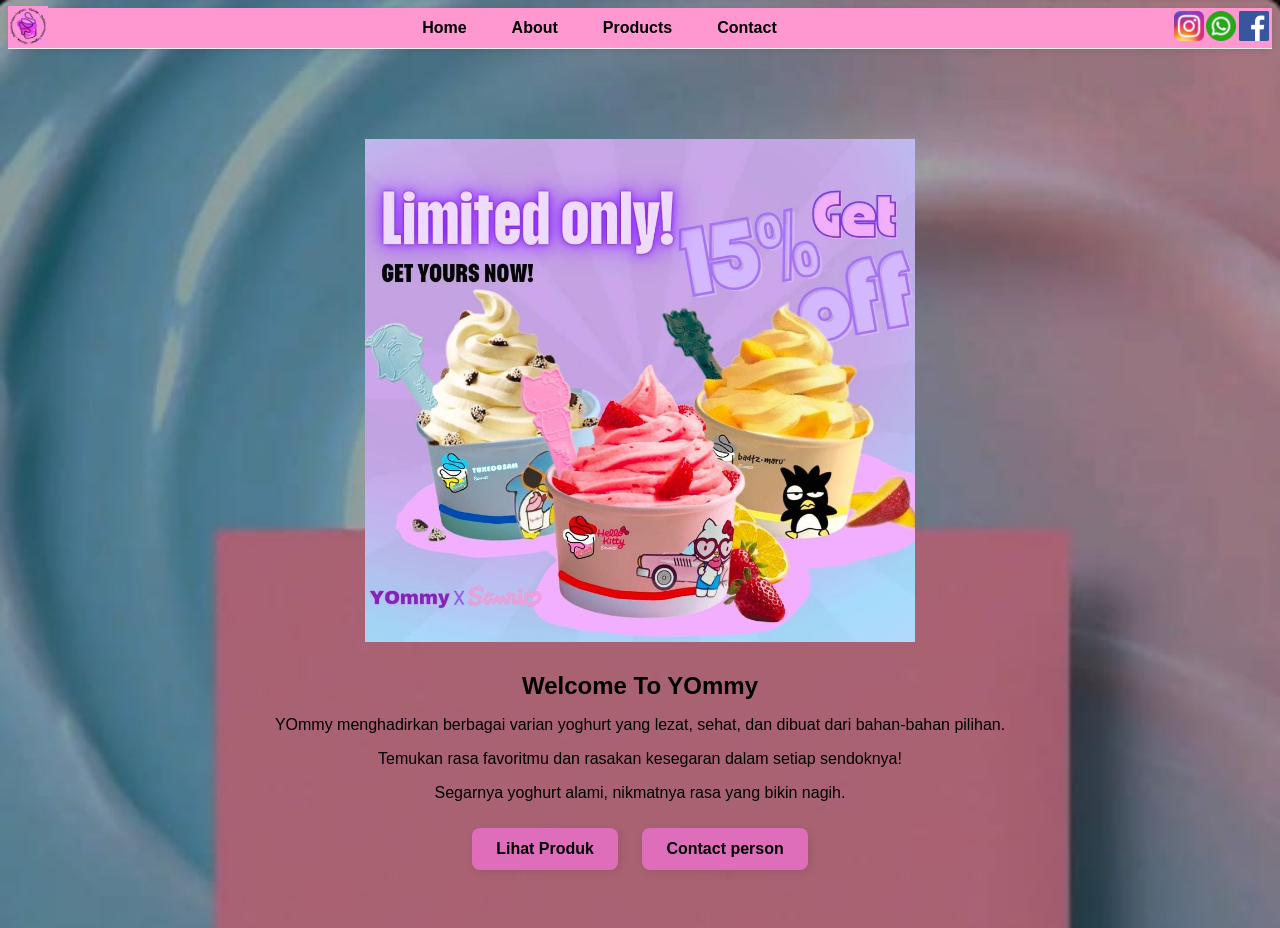
<file: index.html>
<!DOCTYPE html>
<html>
<head>
<title></title>
<link rel="stylesheet" href="home.css">
<link rel="stylesheet" href="https://cdnjs.cloudflare.com/ajax/libs/font-awesome/4.7.0/css/font-awesome.min.css">
</head>
<body>
    <div class="header">
        <div>
            <img src="Assets/logo.jpeg" width="40px">
        </div>
        <div class="navigation">
            <div class="nav"><a href="index.html">
                <p>Home</p>
            </a></div>
            <div class="nav"><a href="about.html">
                <p>About</p>
            </a></div>
            <div class="nav"><a href="products.html">
                <p>Products</p>
            </a></div>
            <div class="nav"><a href="contact.html">
                <p>Contact</p>
            </a></div>
        </div>
        <div class="logoHeader">
            <div class="logo">
                <a href="https://www.instagram.com"><img src="Assets/instagram.png" alt=""></a>
            </div>
            <div class="logo">
                <a href="https://www.whatsapp.com"><img src="Assets/whatsapp.png" alt=""></a>
            </div>
            <div class="logo">
                <a href="https://www.facebook.com"><img src="Assets/facebook.png" alt=""></a>
            </div>
        </div>
    </div>
    <div class="content">
        <img src="Assets/Yosan.jpeg" style="width: 45%; display: block; margin: 50px auto 0;" />
    
        <div class="opening" style="margin-top: 30px; font-size: 150%;"><b>Welcome To YOmmy</b></div>
    
        <div style="text-align: center;">
            <p>YOmmy menghadirkan berbagai varian yoghurt yang lezat, sehat, dan dibuat dari bahan-bahan pilihan.</p>
            <p>Temukan rasa favoritmu dan rasakan kesegaran dalam setiap sendoknya!</p>
            <p>Segarnya yoghurt alami, nikmatnya rasa yang bikin nagih.</p>
        </div>
        <div>
            <a href="products.html" class="scroll-button">Lihat Produk</a>
            <a href="contact.html" class="scroll-button">Contact person</a>
        </div>
    </div>
</body>
</file>
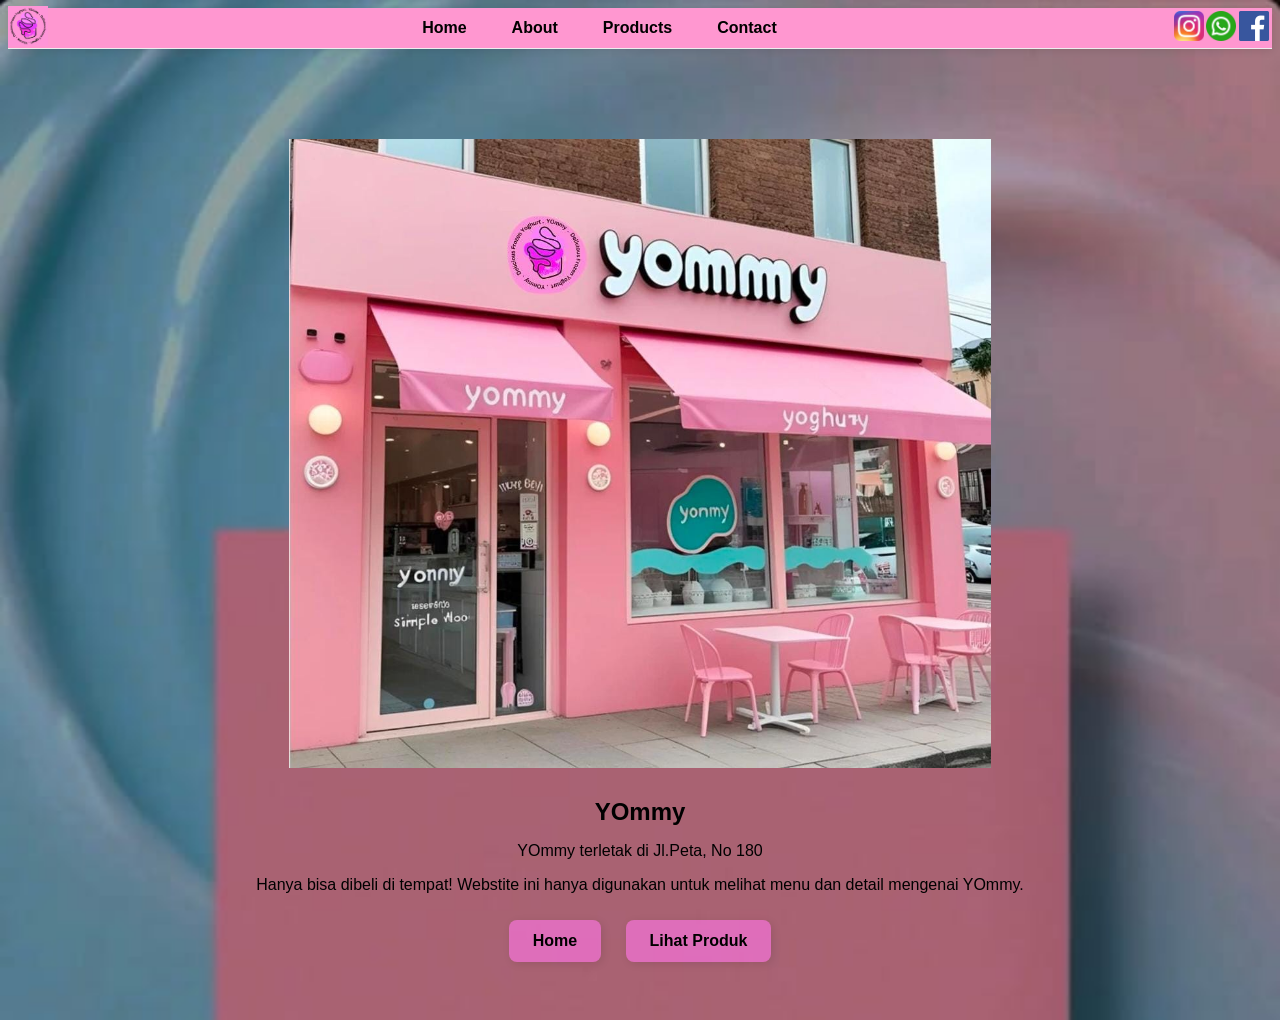
<file: about.html>
<!DOCTYPE html>
<html>
<head>
<title></title>
<link rel="stylesheet" href="home.css">
<link rel="stylesheet" href="https://cdnjs.cloudflare.com/ajax/libs/font-awesome/4.7.0/css/font-awesome.min.css">
</head>
<body>
    <div class="header">
        <div>
            <img src="Assets/logo.jpeg" width="40px">
        </div>
        <div class="navigation">
            <div class="nav"><a href="index.html">
                <p>Home</p>
            </a></div>
            <div class="nav"><a href="about.html">
                <p>About</p>
            </a></div>
            <div class="nav"><a href="products.html">
                <p>Products</p>
            </a></div>
            <div class="nav"><a href="contact.html">
                <p>Contact</p>
            </a></div>
        </div>
        <div class="logoHeader">
            <div class="logo">
                <a href="https://www.instagram.com"><img src="Assets/instagram.png" alt=""></a>
            </div>
            <div class="logo">
                <a href="https://www.whatsapp.com"><img src="Assets/whatsapp.png" alt=""></a>
            </div>
            <div class="logo">
                <a href="https://www.facebook.com"><img src="Assets/facebook.png" alt=""></a>
            </div>
        </div>
    </div>
    <div class="content">
        <div>
            <img src="Assets/Yommy.jpeg" style="width: 65%; display: block; margin: 50px auto 0;" />
        </div>
        <div>
        
            <div class="opening" style="margin-top: 30px; font-size: 150%; text-align: center;"><b>YOmmy</b></div>
    
        <div style="text-align: center;">
            <p>YOmmy terletak di Jl.Peta, No 180</p>
            <p>Hanya bisa dibeli di tempat! Webstite ini hanya digunakan untuk melihat menu dan detail mengenai YOmmy.</p>
        </div>
    </div>
    <div>
        <a href="index.html" class="scroll-button">Home</a>
        <a href="products.html" class="scroll-button">Lihat Produk</a>
    </div>
</body>
</file>
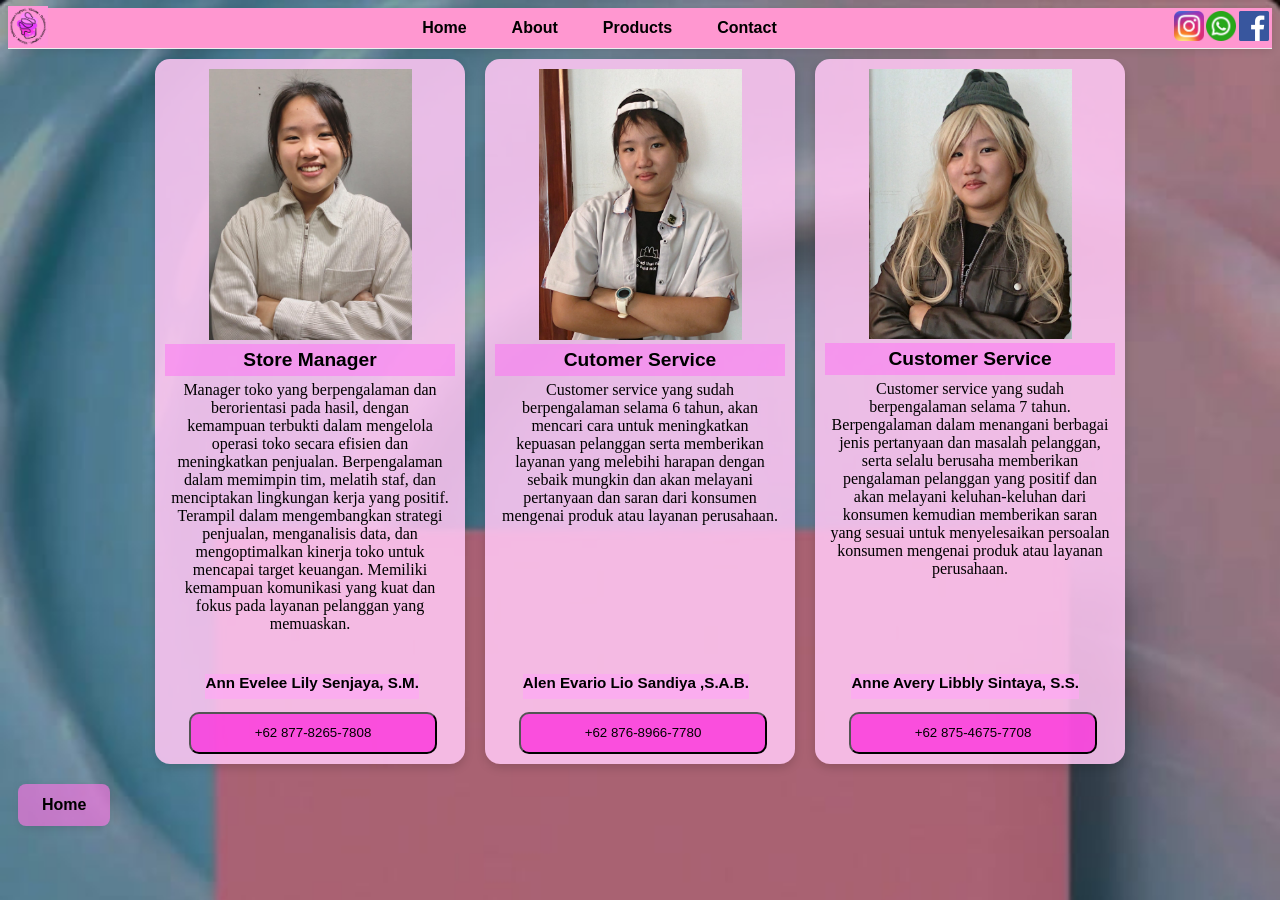
<file: contact.html>
<!DOCTYPE html>
<html>
<head>
<title></title>
<link rel="stylesheet" href="contact.css">
<link rel="stylesheet" href="home.css">
<link rel="stylesheet" href="https://cdnjs.cloudflare.com/ajax/libs/font-awesome/4.7.0/css/font-awesome.min.css">
</head>
<body>
    <div class="header">
      <div>
          <img src="Assets/logo.jpeg" width="40px">
      </div>
      <div class="navigation">
        <div class="nav"><a href="index.html">
            <p>Home</p>
        </a></div>
        <div class="nav"><a href="about.html">
            <p>About</p>
        </a></div>
        <div class="nav"><a href="products.html">
            <p>Products</p>
        </a></div>
        <div class="nav"><a href="contact.html">
            <p>Contact</p>
        </a></div>
      </div>
      <div class="logoHeader">
          <div class="logo">
              <a href="https://www.instagram.com"><img src="Assets/instagram.png" alt=""></a>
          </div>
          <div class="logo">
              <a href="https://www.whatsapp.com"><img src="Assets/whatsapp.png" alt=""></a>
          </div>
          <div class="logo">
              <a href="https://www.facebook.com"><img src="Assets/facebook.png" alt=""></a>
          </div>
      </div>
    </div>
    <section class = "profile">
        <div class="card">
          <img src="Assets/profile1.jpeg">
          <div class = "opening"><B>Store Manager</B></div>
          <div class = "deskripsi">Manager toko yang berpengalaman dan berorientasi pada hasil, dengan kemampuan terbukti dalam mengelola operasi toko secara efisien dan meningkatkan penjualan. Berpengalaman dalam memimpin tim, melatih staf, dan menciptakan lingkungan kerja yang positif. Terampil dalam mengembangkan strategi penjualan, menganalisis data, dan mengoptimalkan kinerja toko untuk mencapai target keuangan. Memiliki kemampuan komunikasi yang kuat dan fokus pada layanan pelanggan yang memuaskan.</div>
          <div class = "nama"><b>Ann Evelee Lily Senjaya, S.M.</b></div>
          <button>+62 877-8265-7808</button>
        </div>
        <div class="card">
          <img src="Assets/cowo.jpeg">
          <div class = "opening"><B>Cutomer Service</B></div>
          <div class = "deskripsi">Customer service yang sudah berpengalaman selama 6 tahun, akan mencari cara untuk meningkatkan kepuasan pelanggan serta memberikan layanan yang melebihi harapan dengan sebaik mungkin dan akan melayani pertanyaan dan saran dari konsumen mengenai produk atau layanan perusahaan.</div>
          <div class = "nama"><b>Alen Evario Lio Sandiya ,S.A.B.</b></div>
          <button>+62 876-8966-7780</button>
        </div>
        <div class="card">
          <img src="Assets/cewe.jpeg">
          <div class = "opening"><B>Customer Service</B></div>
          <div class = "deskripsi">Customer service yang sudah berpengalaman selama 7 tahun. Berpengalaman dalam menangani berbagai jenis pertanyaan dan masalah pelanggan, serta selalu berusaha memberikan pengalaman pelanggan yang positif dan akan melayani keluhan-keluhan dari konsumen kemudian memberikan saran yang sesuai untuk menyelesaikan persoalan konsumen mengenai produk atau layanan perusahaan.</div>
          <div class = "nama"><b>Anne Avery Libbly Sintaya, S.S.</b></div>
          <button>+62 875-4675-7708</button>
        </div>
    </section>
    <div>
        <a href="index.html" class="scroll-button">Home</a>
    </div>
</body>
</html>
</file>
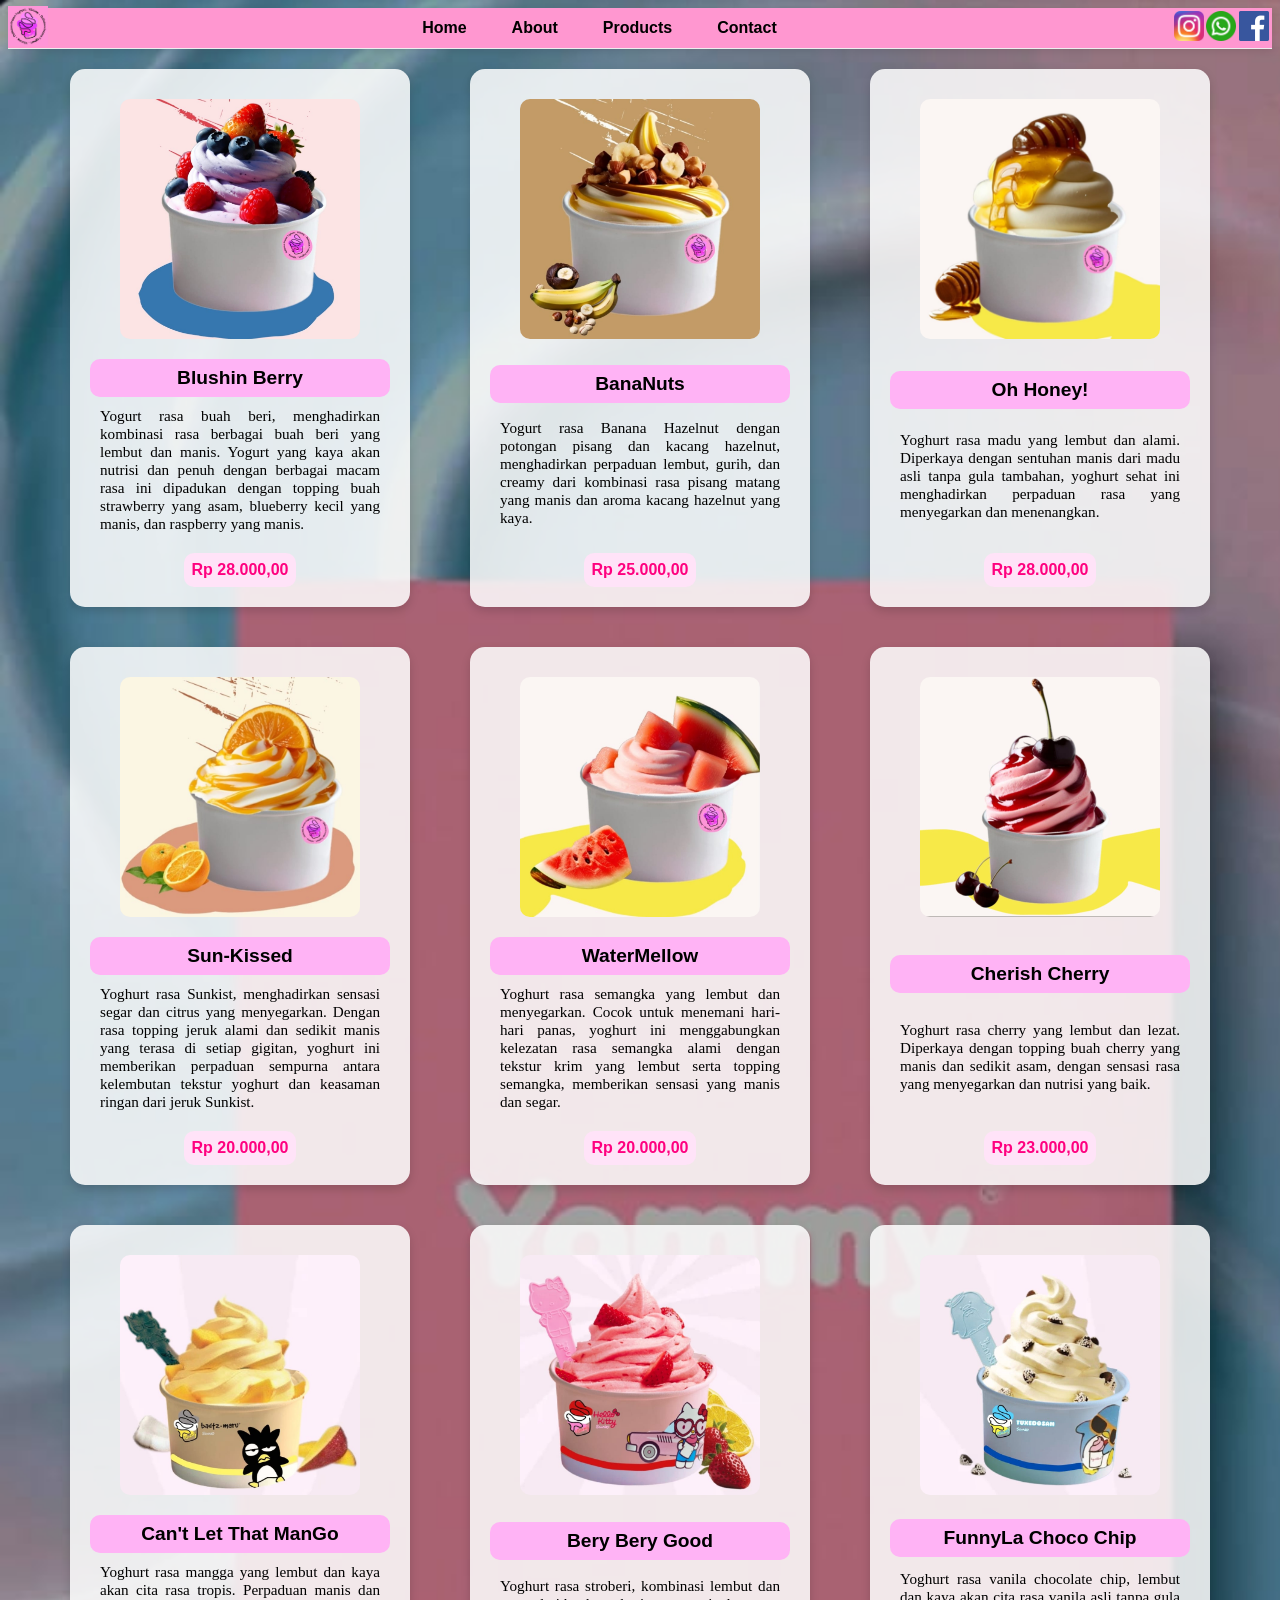
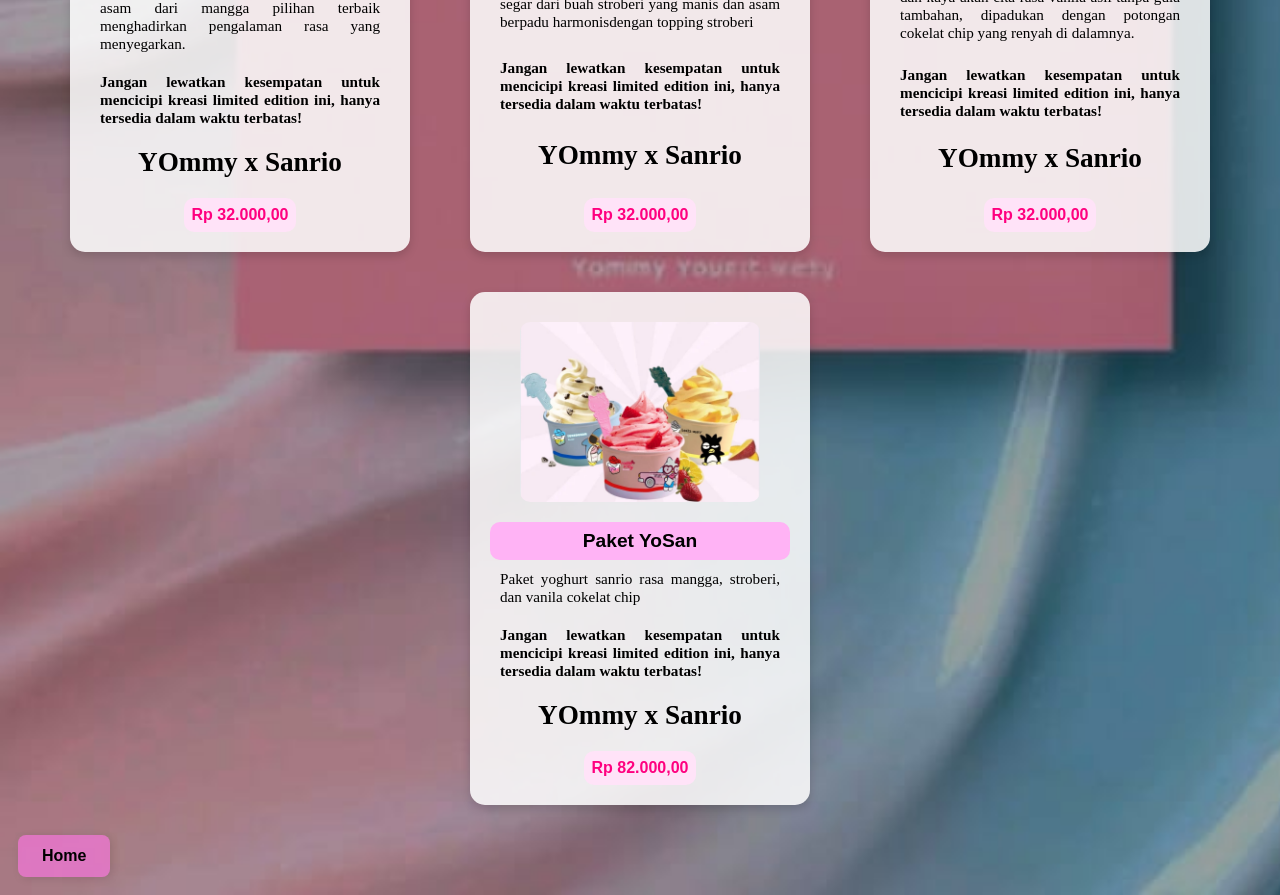
<file: products.html>
<!DOCTYPE html>
<html>
<head>
<title></title>
<link rel="stylesheet" href="products.css">
<link rel="stylesheet" href="home.css">
<link rel="stylesheet" href="https://cdnjs.cloudflare.com/ajax/libs/font-awesome/4.7.0/css/font-awesome.min.css">
</head>
<body>
    <div class="header">
      <div>
          <img src="Assets/logo.jpeg" width="40px">
      </div>
      <div class="navigation">
        <div class="nav"><a href="index.html">
          <p>Home</p>
      </a></div>
      <div class="nav"><a href="about.html">
          <p>About</p>
      </a></div>
      <div class="nav"><a href="products.html">
          <p>Products</p>
      </a></div>
      <div class="nav"><a href="contact.html">
          <p>Contact</p>
        </a></div>
      </div>
      <div class="logoHeader">
          <div class="logo">
              <a href="https://www.instagram.com"><img src="Assets/instagram.png" alt=""></a>
          </div>
          <div class="logo">
              <a href="https://www.whatsapp.com"><img src="Assets/whatsapp.png" alt=""></a>
          </div>
          <div class="logo">
              <a href="https://www.facebook.com"><img src="Assets/facebook.png" alt=""></a>
          </div>
      </div>
    </div>
    <section class = "product">
        <div class="card">
          <img src="Assets/yoghurt1.jpeg">
          <div class = "opening"><B>Blushin Berry</B></div>
          <div class = "deskripsi">Yogurt rasa buah beri, menghadirkan kombinasi rasa berbagai buah beri yang lembut dan manis. Yogurt yang kaya akan nutrisi dan penuh dengan berbagai macam rasa ini dipadukan dengan topping buah strawberry yang asam, blueberry kecil yang manis, dan raspberry yang manis. </div>
          <div class = "harga">Rp 28.000,00</div>
        </div>
        <div class="card">
          <img src="Assets/yoghurt2.jpeg">
          <div class = "opening"><B>BanaNuts</B></div>
          <div class = "deskripsi">Yogurt rasa Banana Hazelnut dengan potongan pisang dan kacang hazelnut, menghadirkan perpaduan lembut, gurih, dan creamy dari kombinasi rasa pisang matang yang manis dan aroma kacang hazelnut yang kaya.</div>
          <div class = "harga">Rp 25.000,00</div>
        </div>
        <div class="card">
          <img src="Assets/yoghurt3.jpeg">
          <div class = "opening"><B>Oh Honey!</B></div>
          <div class = "deskripsi">Yoghurt rasa madu yang lembut dan alami. Diperkaya dengan sentuhan manis dari madu asli tanpa gula tambahan, yoghurt sehat ini menghadirkan perpaduan rasa yang menyegarkan dan menenangkan.</div>
          <div class = "harga">Rp 28.000,00</div>
        </div>
    </section>
    <section class = "product">
        <div class="card">
          <img src="Assets/yoghurt5.jpeg">
          <div class = "opening"><B>Sun-Kissed</B></div>
          <div class = "deskripsi">Yoghurt rasa Sunkist, menghadirkan sensasi segar dan citrus yang menyegarkan. Dengan rasa topping jeruk alami dan sedikit manis yang terasa di setiap gigitan, yoghurt ini memberikan perpaduan sempurna antara kelembutan tekstur yoghurt dan keasaman ringan dari jeruk Sunkist. </div>
          <div class = "harga">Rp 20.000,00</div>
        </div>
        <div class="card">
          <img src="Assets/yoghurt4.jpeg">
          <div class = "opening"><B>WaterMellow</B></div>
          <div class = "deskripsi">Yoghurt rasa semangka yang lembut dan menyegarkan. Cocok untuk menemani hari-hari panas, yoghurt ini menggabungkan kelezatan rasa semangka alami dengan tekstur krim yang lembut serta topping semangka, memberikan sensasi yang manis dan segar.</div>
          <div class = "harga">Rp 20.000,00</div>
        </div>
        <div class="card">
          <img src="Assets/yoghurt6.jpeg">
          <div class = "opening"><B>Cherish Cherry</B></div>
          <div class = "deskripsi">Yoghurt rasa cherry yang lembut dan lezat. Diperkaya dengan topping buah cherry yang manis dan sedikit asam, dengan sensasi rasa yang menyegarkan dan nutrisi yang baik.</div>
          <div class = "harga">Rp 23.000,00</div>
        </div>
    </section>
    <section class = "product">
        <div class="card">
          <img src="Assets/yoghurt7.jpeg">
          <div class = "opening"><B>Can't Let That ManGo</B></div>
          <div class = "deskripsi">Yoghurt rasa mangga yang lembut dan kaya akan cita rasa tropis. Perpaduan manis dan asam dari mangga pilihan terbaik menghadirkan pengalaman rasa yang menyegarkan.</div>
          <div class = "deskripsi"><b>Jangan lewatkan kesempatan untuk mencicipi kreasi limited edition ini, hanya tersedia dalam waktu terbatas!</b></div>
          <div class = "kolab"><b>YOmmy x Sanrio</b></div>
          <div class = "harga">Rp 32.000,00</div>
        </div>
        <div class="card">
          <img src="Assets/yoghurt8.jpeg">
          <div class = "opening"><B>Bery Bery Good</B></div>
          <div class = "deskripsi">Yoghurt rasa stroberi, kombinasi lembut dan segar dari buah stroberi yang manis dan asam berpadu harmonisdengan topping stroberi</div>
          <div class = "deskripsi"><b>Jangan lewatkan kesempatan untuk mencicipi kreasi limited edition ini, hanya tersedia dalam waktu terbatas!</b></div>
          <div class = "kolab"><b>YOmmy x Sanrio</b></div>
          <div class = "harga">Rp 32.000,00</div>
        </div>
        <div class="card">
          <img src="Assets/yoghurt9.jpeg">
          <div class = "opening"><B>FunnyLa Choco Chip</B></div>
          <div class = "deskripsi">Yoghurt rasa vanila chocolate chip, lembut dan kaya akan cita rasa vanila asli tanpa gula tambahan, dipadukan dengan potongan cokelat chip yang renyah di dalamnya.</div>
          <div class = "deskripsi"><b>Jangan lewatkan kesempatan untuk mencicipi kreasi limited edition ini, hanya tersedia dalam waktu terbatas!</b></div>
          <div class = "kolab"><b>YOmmy x Sanrio</b></div>
          <div class = "harga">Rp 32.000,00</div>
        </div>
    </section>
    <section class = "product">
        <div class="card">
          <img src="Assets/yoghurt10.jpeg">
          <div class = "opening"><B>Paket YoSan</B></div>
          <div class = "deskripsi">Paket yoghurt sanrio rasa  mangga, stroberi, dan vanila cokelat chip</div>
          <div class = "deskripsi"><b>Jangan lewatkan kesempatan untuk mencicipi kreasi limited edition ini, hanya tersedia dalam waktu terbatas!</b></div>
          <div class = "kolab"><b>YOmmy x Sanrio</b></div>
          <div class = "harga">Rp 82.000,00</div>
        </div>
    </section>
    <div>
      <a href="index.html" class="scroll-button">Home</a>
    </div>
</body>
</html>
</file>
<file: home.css>
body{
    background-image:url("Assets/Backgrounds.jpeg");
    background-size: cover;
    font-family: 'Poppins', sans-serif;
}
.header {
    background-color: #ff97d0;
    height: 40px;
    width: 100%;
    margin: 0;
    display: flex;
    flex-direction: row;
    justify-content: space-between;
    align-items: center;
    box-shadow: 0 2px 8px rgba(0, 0, 0, 0.1);
    border-bottom: 1px solid #eee;
}
.scroll-button{
    box-shadow: 2px 2px 5px rgba(0,0,0,0.1);
    transition: transform 0.2s;
}
.scroll-button:hover{
    transform: scale(1.05);
}
.navigation{
    height: 40px;
    display: flex;
    gap: 5px;
    flex-direction: row;
    justify-content: center;
    align-items: center;
}
.nav{
    margin-right: 20px;
}
.nav a {
    display: flex;
    align-items: center;
    gap: 8px;
    color: black;
    font-weight: bold;
    padding: 5px 10px;
    border-radius: 8px;
    transition: background-color 0.3s ease, transform 0.2s;
    text-decoration: none;
}
.nav a:hover {
    background-color: #a9eefc;
    transform: scale(1.05);
}
.nav i {
    font-size: 18px;
}
.logoHeader{
    display: flex;
    align-items: center;
    flex-direction: row;
    justify-content: space-evenly;
    width: 8%;
}
.logo img {
    width: 30px;
    height: 30px;
    transition: transform 0.3s;
    cursor: pointer;
    transition: transform 0.3s;
}
.logo img:hover {
    transform: scale(1.2);
}
.content{
    flex-direction: column;
    padding: 40px 20px;
    display: flex;
    align-items: center;
    text-align: center;
    justify-content: center;
    font-family: Verdana, Geneva, Tahoma, sans-serif;
}
.scroll-button {
    display: inline-block;
    padding: 12px 24px;
    margin: 10px;
    font-weight: bold;
    background-color: #ff76e69f;
    color: rgb(0, 0, 0);
    border: none;
    border-radius: 8px;
    text-decoration: none;
    font-size: 16px;
    cursor: pointer;
    transition: background-color 0.3s ease, transform 0.2s;
    box-shadow: 2px 2px 8px rgba(0, 0, 0, 0.1);
}
.scroll-button:hover {
    background-color: #b6efffdc;
    transform: scale(1.05);
}
</file>
<file: contact.css>
body{
    background-image:url("Assets/Backgrounds.jpeg");
    background-size: cover;
}
.card{
    width:290px; 
    margin:10px;
    height:685px;
    box-shadow: 0 0 2px ; 
    padding: 10px; 
    position: relative;
    text-align: center; 
    background-color: rgba(255, 199, 244, 0.872);
    border-radius: 15px;
    box-shadow: 0 4px 10px rgba(0, 0, 0, 0.15);
}
.card img{
    width: 70%;
}
.profile{
    justify-content: center;
    display: flex;
    flex-wrap: wrap;
}
.opening{
    padding: 5px;
    text-align: center;
    font-family: Arial, Helvetica, sans-serif;
    font-size: larger;
    background-color: #ff70f580;
}
.deskripsi{
    padding: 5px;
    text-align: center;
    font-family: Cambria, Cochin, Georgia, Times, 'Times New Roman', serif;
}
.nama{
    height: 25px;
    text-align: center;
    font-family:'Gill Sans', 'Gill Sans MT', Calibri, 'Trebuchet MS', sans-serif;
    font-size: 95%;
    color: rgb(0, 0, 0);
    background-color: rgba(255, 168, 245, 0.703);
    margin-top: 10px;
    position: absolute;
    right: 46px;
    bottom: 65px;
}
.card button{
    position: absolute;
    height: 6%;
    width: 80%;
    right: 28px;
    bottom: 10px;
    background-color: rgba(255, 0, 217, 0.58);
    border-radius: 10px;
}
.scroll-button {
    display: inline-block;
    padding: 12px 24px;
    margin: 10px;
    font-weight: bold;
    background-color: #ff76e69f;
    color: rgb(0, 0, 0);
    border: none;
    border-radius: 8px;
    text-decoration: none;
    font-size: 16px;
    cursor: pointer;
    transition: background-color 0.3s ease, transform 0.2s;
    box-shadow: 2px 2px 8px rgba(0, 0, 0, 0.1);
}
.scroll-button:hover {
    background-color: #b6efffdc;
    transform: scale(1.05);
}
</file>
<file: products.css>
body{
    background-image:url("Assets/Backgrounds.jpeg");
    background-size: cover;
}
.card{
    width: 300px;
    margin: 20px;
    padding: 20px;
    height: auto;
    background-color: rgba(255, 255, 255, 0.85);
    border-radius: 15px;
    box-shadow: 0 4px 10px rgba(0, 0, 0, 0.15);
    position: relative;
    text-align: center;
    display: flex;
    flex-direction: column;
    justify-content: space-between;
    transition: transform 0.3s ease, box-shadow 0.3s ease;
}
.card:hover{
    transform: translateY(-5px);
    box-shadow: 0 8px 20px rgba(0, 0, 0, 0.25);
}
.card img{
    width: 80%;
    height: auto;
    margin: 10px auto;
    border-radius: 10px;
}
.product{
    display: flex;
    flex-wrap: wrap;
    justify-content: center;
    gap: 20px;
}
.opening{
    font-size: 1.2rem;
    font-weight: bold;
    margin-top: 10px;
    padding: 8px;
    background-color: #ffb3f5;
    border-radius: 10px;
}
.deskripsi{
    padding: 10px;
    font-family: 'Cambria', serif;
    font-size: 0.95rem;
    text-align: justify;
}
.kolab{
    padding: 10px;
    font-family: 'Cambria', serif;
    font-size: 170%;
}
.harga{
    margin-top: 10px;
    font-size: 1rem;
    font-weight: bold;
    color: #ff007f;
    background-color: #ffe3f8;
    padding: 8px;
    border-radius: 10px;
    align-self: center;
}
.scroll-button {
    display: inline-block;
    padding: 12px 24px;
    margin: 10px;
    font-weight: bold;
    background-color: #ff76e69f;
    color: rgb(0, 0, 0);
    border: none;
    border-radius: 8px;
    text-decoration: none;
    font-size: 16px;
    cursor: pointer;
    transition: background-color 0.3s ease, transform 0.2s;
    box-shadow: 2px 2px 8px rgba(0, 0, 0, 0.1);
}
.scroll-button:hover {
    background-color: #b6efffdc;
    transform: scale(1.05);
}
</file>
